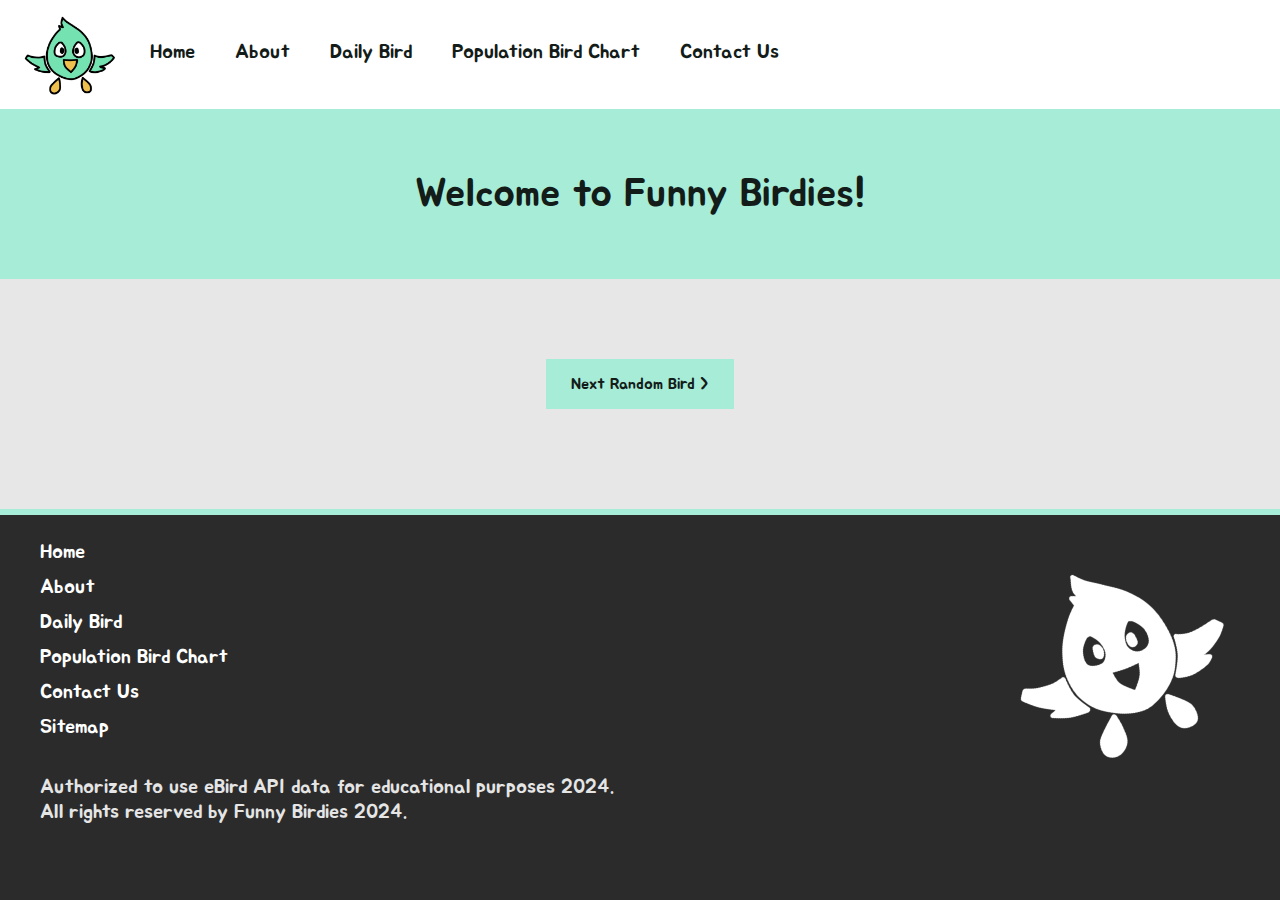
<file: v1.04/index.html>
<!DOCTYPE html>
<html lang="en">
  <head>
    <meta charset="UTF-8">
    <meta name="viewport" content="width=device-width, initial-scale=1.0">
    <meta http-equiv="X-UA-Compatible" content="ie=edge">
    <title>Funny Birdies - Home</title>
    <link rel="stylesheet" href="stylesheet/style.css">
    <link rel="icon" type="image/x-icon" href="assets/birdlogo-nobg-01a.ico">
    <link rel="preconnect" href="https://fonts.googleapis.com">
    <link rel="preconnect" href="https://fonts.gstatic.com" crossorigin>
    <link href="https://fonts.googleapis.com/css2?family=Jua&display=swap" rel="stylesheet">
    <link rel="preconnect" href="https://fonts.googleapis.com">
    <link rel="preconnect" href="https://fonts.gstatic.com" crossorigin>
    <link href="https://fonts.googleapis.com/css2?family=Kanit:ital,wght@0,100;0,200;0,300;0,400;0,500;0,600;0,700;0,800;0,900;1,100;1,200;1,300;1,400;1,500;1,600;1,700;1,800;1,900&display=swap" rel="stylesheet">
    <script src="scripts/fetchName.js" rel="text/javascript"></script>
  </head>
  <body>

    <!-- NOTE - Card layout template -->
    <template id="template-name">
      <div class="card-body">
        <p class="card-title text-ctr clr-dark-grn jua-regular-26"></p>
        <p class="card-title-sci text-ctr clr-midtone-grn jua-regular-16"></p>  
        <img class="card-img text-ctr" src="" alt="">
        <div> 
          <p class="card-location-t clr-dark-grn kanit-medium-16">Observation Location</p>
          <p class="card-location clr-midtone-grn kanit-regular-16"></p>
        </div>
        <div>
          <p class="card-date-t clr-dark-grn kanit-medium-16">Observation Date</p>
          <p class="card-date clr-midtone-grn kanit-regular-16"></p>
        </div>
      </div>
    </template>
    
    <!-- NOTE - Content -->
    <section class="body-styling clr-dark-grn">
    <div class="flex-sty flex-narrow back-clr-white">
      <div class="nav-justify back-clr-white-new">
        <a href="index.html">
          <img class="logo-shaker img-shrink" src="assets/birdlogo-wh-01a.png" alt="logo-link">
        </a>
      </div>
      <ul class="nav-body jua-regular-20">
        <li><a href="#">Home</a></li>
        <li><a href="about.html">About</a></li>
        <li><a href="daily-birds.html">Daily Bird</a></li>
        <li><a href="bird-chart.html">Population Bird Chart</a></li>
        <li><a href="contact.html">Contact Us</a></li>
      </ul>
    </div>
    <h1 class="h1-title jua-regular-40">Welcome to Funny Birdies!</h1>
    <div class="content-body">
      <div class="test-api-2">
        <div id="name-list" class="flex-sty" style="flex-wrap: wrap; justify-content: center;">
          <!-- <div class="card-body">
            <p class="card-title text-ctr clr-dark-grn jua-regular-26">Northern Fantail</p>
            <p class="card-title-sci text-ctr clr-midtone-grn jua-regular-16">Rhipidura rufiventris</p>  
            <img class="card-img text-ctr" src="assets/bird-1.jpg" alt="no-bird">
            <div> 
              <p class="card-location-t clr-dark-grn kanit-medium-16">Observation Location</p>
              <p class="card-location clr-midtone-grn kanit-regular-16">Yard List, Ashgrove</p>
            </div>
            <div>
              <p class="card-date-t clr-dark-grn kanit-medium-16">Observation Date</p>
              <p class="card-date clr-midtone-grn kanit-regular-16">2024-06-12 18:36</p>
            </div>
          </div> -->
        </div>
        <div class="flex-m">
          <button class="btn-style-2 jua-regular-16 clr-dark-grn text-ctr" 
            onclick="fetchBirdData()">Next Random Bird ></button>
        </div>
      </div>
    </div>
      <footer class="jua-regular-20">
        <div class="footer-flex">
          <div class="footer-flex-1">
            <div class="footer-links-bd ">
              <ul class="footer-links-space">
                <li><a class="" href="#">Home</a></li>
                <li><a class="" href="about.html">About</a></li>
                <li><a class="" href="daily-birds.html">Daily Bird</a></li>
                <li><a class="" href="bird-chart.html">Population Bird Chart</a></li>
                <li><a class="" href="contact.html">Contact Us</a></li>
                <li><a class="" href="sitemap.html">Sitemap</a></li>
              </ul>
            </div>
            <div class="footer-copyright">Authorized to use eBird API data for educational purposes 2024. 
              All rights reserved by Funny Birdies 2024.
            </div>
          </div>
          <div class="footer-flex-2">
            <img class="img-shrink-2" src="assets/birdlogo-sil2.png" alt="">
          </div>
      </div>
      </footer>  
    </section>
    <script type="text/javascript"></script>
  </body>
</html>
</file>
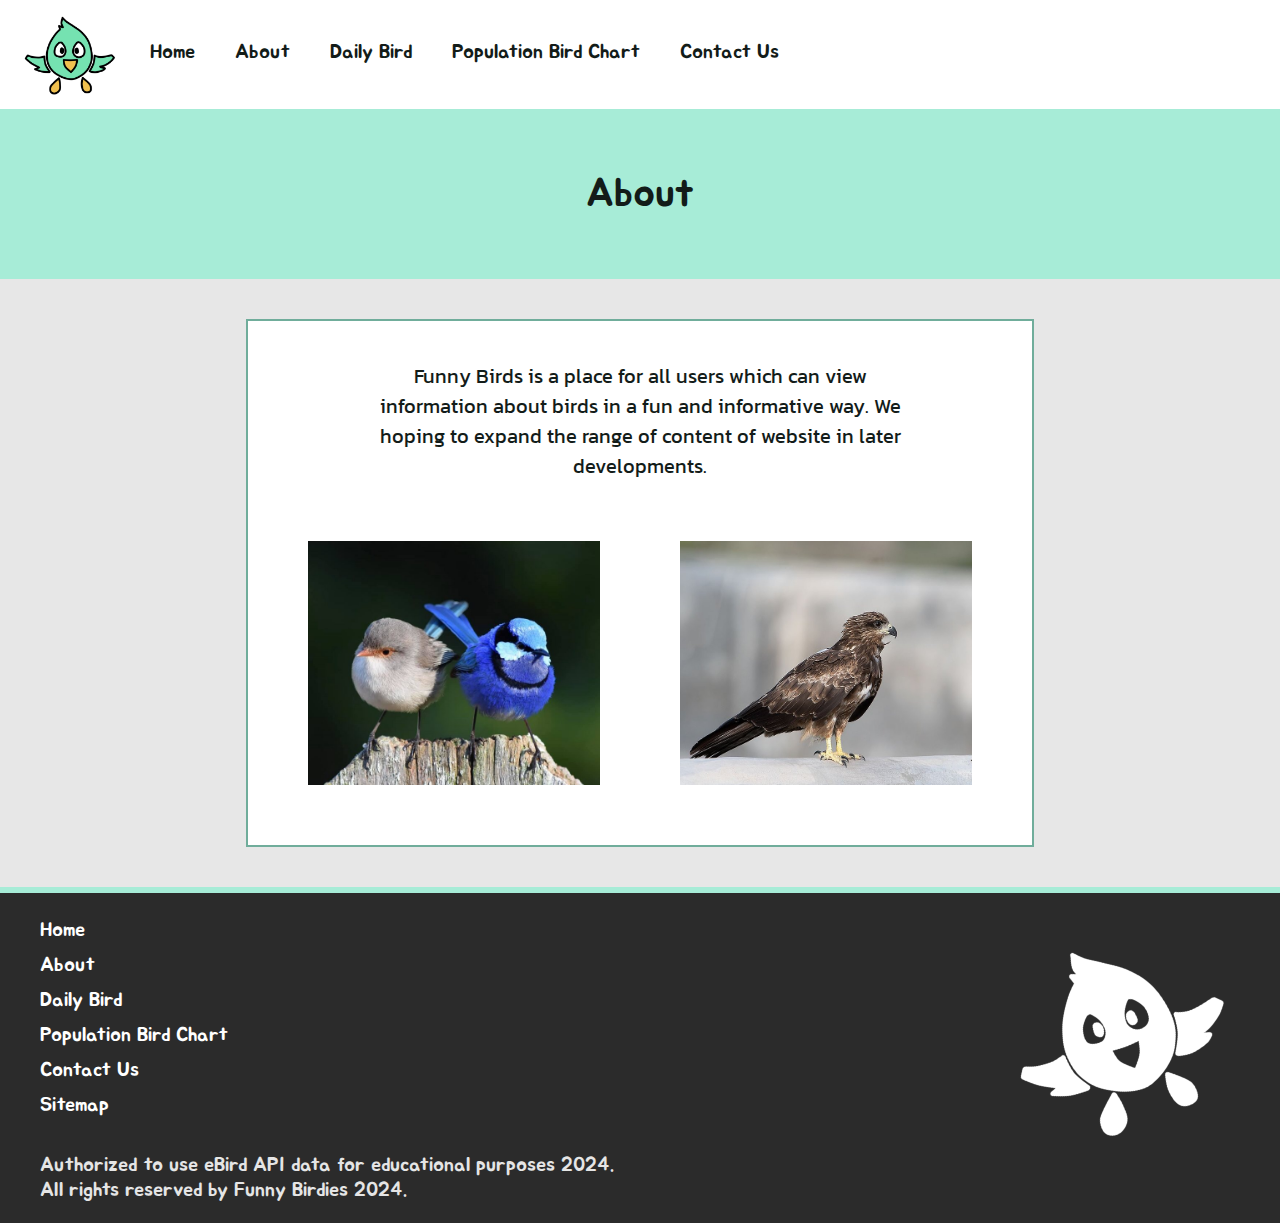
<file: v1.04/about.html>
<!DOCTYPE html>
<html lang="en">
  <head>
    <meta charset="UTF-8">
    <meta name="viewport" content="width=device-width, initial-scale=1.0">
    <meta http-equiv="X-UA-Compatible" content="ie=edge">
    <title>Funny Birdies - About</title>
    <link rel="stylesheet" href="stylesheet/style.css">
    <link rel="icon" type="image/x-icon" href="assets/birdlogo-nobg-01a.ico">
    <link rel="preconnect" href="https://fonts.googleapis.com">
    <link rel="preconnect" href="https://fonts.gstatic.com" crossorigin>
    <link href="https://fonts.googleapis.com/css2?family=Jua&display=swap" rel="stylesheet">
    <link rel="preconnect" href="https://fonts.googleapis.com">
    <link rel="preconnect" href="https://fonts.gstatic.com" crossorigin>
    <link href="https://fonts.googleapis.com/css2?family=Kanit:ital,wght@0,100;0,200;0,300;0,400;0,500;0,600;0,700;0,800;0,900;1,100;1,200;1,300;1,400;1,500;1,600;1,700;1,800;1,900&display=swap" rel="stylesheet">
    <script src="" rel="text/javascript"></script>
  </head>
  <body>

     <!-- NOTE - Content -->
     <section class="body-styling clr-dark-grn">
      <div class="flex-sty flex-narrow back-clr-white">
        <div class="nav-justify back-clr-white-new">
          <a href="index.html">
            <img class="logo-shaker img-shrink" src="assets/birdlogo-wh-01a.png" alt="logo-link">
          </a>
        </div>
        <ul class="nav-body jua-regular-20">
          <li><a href="index.html">Home</a></li>
          <li><a href="#">About</a></li>
          <li><a href="daily-birds.html">Daily Bird</a></li>
          <li><a href="bird-chart.html">Population Bird Chart</a></li>
          <li><a href="contact.html">Contact Us</a></li>
        </ul>
      </div>
      <h1 class="h1-title jua-regular-40">About</h1>
      <div class="content-body">
        <div class="test-api">
          <p style="padding: 20px 100px 20px 100px;" class="kanit-regular-20 clr-dark-grn text-ctr">
            Funny Birds is a place for all users which can view information about birds in a fun and informative way. 
            We hoping to expand the range of content of website in later developments. 
          </p>
          <div class="flex-sty flex-justify">
            <div style=" padding: 40px 40px 40px 40px; width: 350px; " >
              <img class="text-ctr" style="width: 100%; height: 100%;" src="assets/bird-img-2.jpg" alt="bird-animal-1">
            </div>
            <div style=" padding: 40px 40px 40px 40px; width: 350px; " >
              <img class="text-ctr" style="width: 100%; height: 100%;" src="assets/bird-img-1.jpg" alt="bird-animal-2">
            </div>            
          </div>
        </div>
      </div>
        <footer class="jua-regular-20">
          <div class="footer-flex">
            <div class="footer-flex-1">
              <div class="footer-links-bd ">
                <ul class="footer-links-space">
                  <li><a class="" href="index.html">Home</a></li>
                  <li><a class="" href="#">About</a></li>
                  <li><a class="" href="daily-birds.html">Daily Bird</a></li>
                  <li><a class="" href="bird-chart.html">Population Bird Chart</a></li>
                  <li><a class="" href="contact.html">Contact Us</a></li>
                  <li><a class="" href="sitemap.html">Sitemap</a></li>
                </ul>
              </div>
              <div class="footer-copyright">Authorized to use eBird API data for educational purposes 2024. 
                All rights reserved by Funny Birdies 2024.
              </div>
            </div>
            <div class="footer-flex-2">
              <img class="img-shrink-2" src="assets/birdlogo-sil2.png" alt="">
            </div>
        </div>
        </footer>    
      </section>
  </body>
</html>
</file>
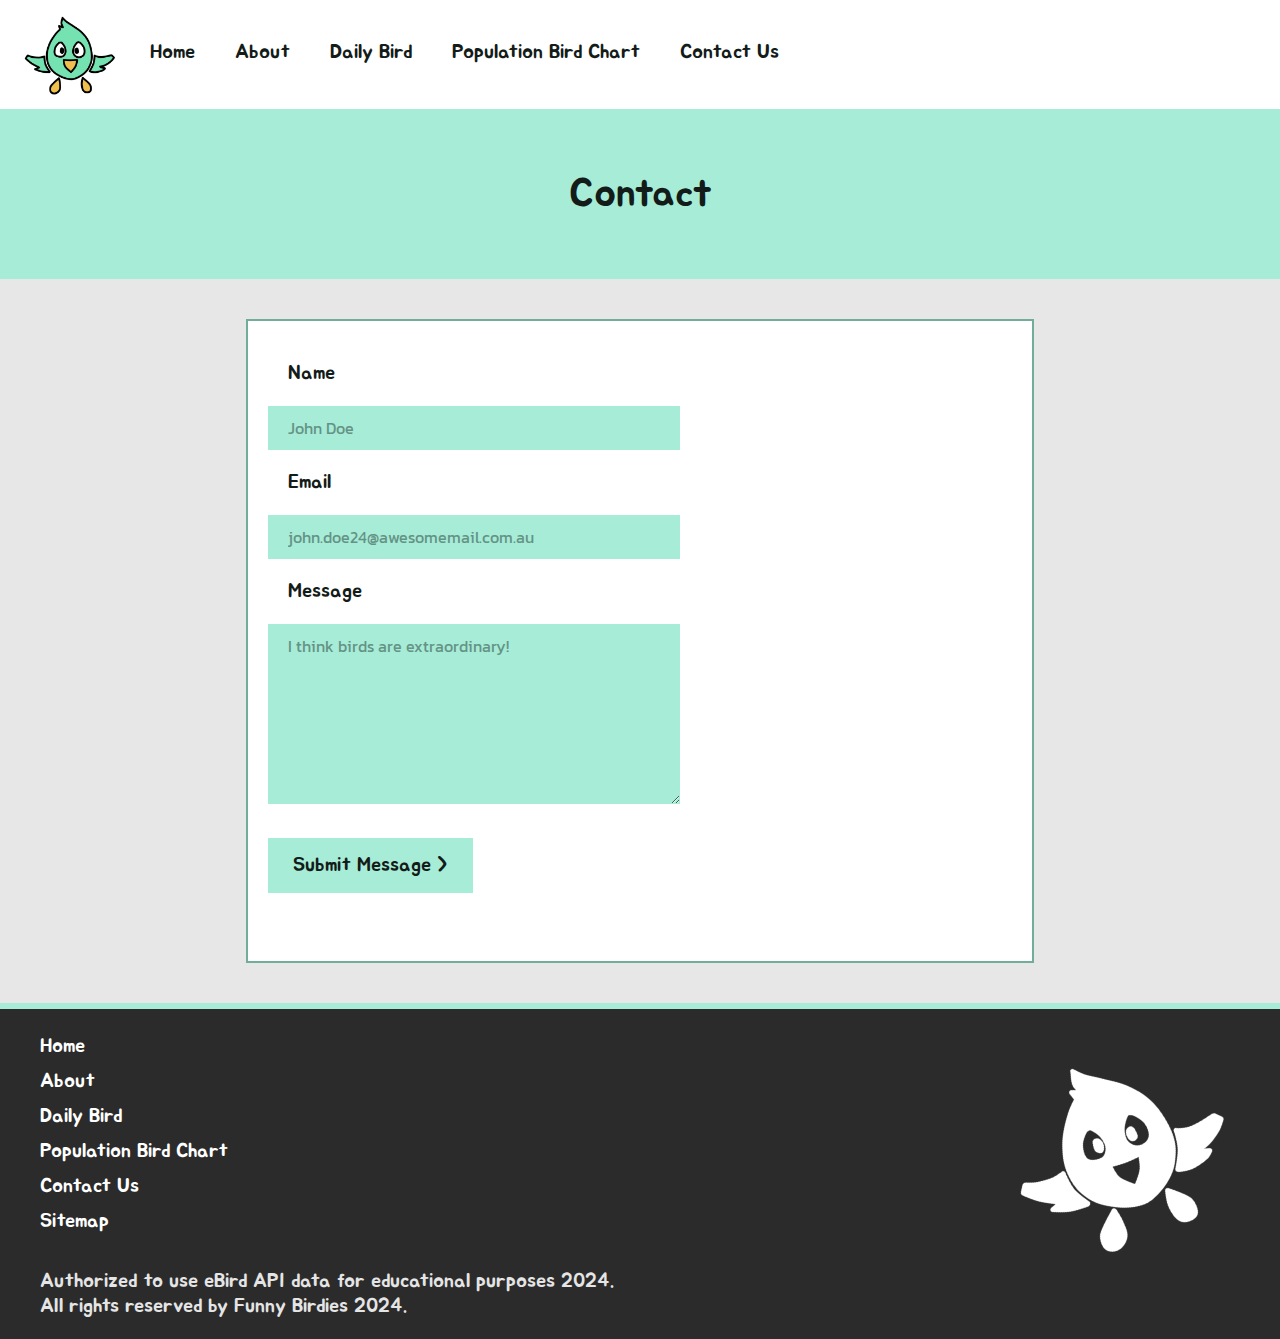
<file: v1.04/contact.html>
<!DOCTYPE html>
<html lang="en">
  <head>
    <meta charset="UTF-8">
    <meta name="viewport" content="width=device-width, initial-scale=1.0">
    <meta http-equiv="X-UA-Compatible" content="ie=edge">
    <title>Funny Birdies - Contact</title>
    <link rel="stylesheet" href="stylesheet/style.css">
    <link rel="icon" type="image/x-icon" href="assets/birdlogo-nobg-01a.ico">
    <link rel="preconnect" href="https://fonts.googleapis.com">
    <link rel="preconnect" href="https://fonts.gstatic.com" crossorigin>
    <link href="https://fonts.googleapis.com/css2?family=Jua&display=swap" rel="stylesheet">
    <link rel="preconnect" href="https://fonts.googleapis.com">
    <link rel="preconnect" href="https://fonts.gstatic.com" crossorigin>
    <link href="https://fonts.googleapis.com/css2?family=Kanit:ital,wght@0,100;0,200;0,300;0,400;0,500;0,600;0,700;0,800;0,900;1,100;1,200;1,300;1,400;1,500;1,600;1,700;1,800;1,900&display=swap" rel="stylesheet">
  </head>
  <body>

    <!-- NOTE - Content -->
    <section class="body-styling clr-dark-grn">
    <div class="flex-sty flex-narrow back-clr-white">
      <div class="nav-justify back-clr-white-new">
        <a href="index.html">
          <img class="logo-shaker img-shrink" src="assets/birdlogo-wh-01a.png" alt="logo-link">
        </a>
      </div>
      <ul class="nav-body jua-regular-20">
        <li><a href="index.html">Home</a></li>
        <li><a href="about.html">About</a></li>
        <li><a href="daily-birds.html">Daily Bird</a></li>
        <li><a href="bird-chart.html">Population Bird Chart</a></li>
        <li><a href="#">Contact Us</a></li>
      </ul>
    </div>
    <h1 class="h1-title jua-regular-40 clr-dark-grn">Contact</h1>
    <div class="content-body">
      <div style="display: flex;" class="test-api">
        <form style="  width: 50%; height: 600px;">
          <div>
            <p class="contacts-title jua-regular-20 clr-dark-grn">Name</p>
          </div>
          <div>
            <input class="contacts-input kanit-regular-16 clr-dark-grn" type="text" placeholder="John Doe"> 
          </div>
          <div>
            <p class="contacts-title jua-regular-20 clr-dark-grn">Email</p>
          </div>
          <div>
            <input class="contacts-input kanit-regular-16 clr-dark-grn" type="email" placeholder="john.doe24@awesomemail.com.au" pattern="/^([a-zA-Z0-9_\.\-])+\@(([a-zA-Z0-9\-])+\.)+([a-zA-Z0-9]{2,4})+$/;">
          </div>
          <div>
            <p class="contacts-title jua-regular-20 clr-dark-grn">Message</p>
          </div>
          <div>
            <textarea class="contacts-input-long kanit-regular-16 clr-dark-grn" type="text" placeholder="I think birds are extraordinary!"></textarea>
          </div>
          <div style="margin: 30px 0px 0px 0px;">
            <button type="submit" class="btn-style-2 jua-regular-20 clr-dark-grn text-ctr">Submit Message ></button>
          </div>
        </form>
        <div style="width: 50%; height: 600px;">
          <!-- <p>Flex box 2</p> -->
        </div>
      </div>
    </div>
      <footer class="jua-regular-20">
        <div class="footer-flex">
          <div class="footer-flex-1">
            <div class="footer-links-bd ">
              <ul class="footer-links-space">
                <li><a class="" href="index.html">Home</a></li>
                <li><a class="" href="about.html">About</a></li>
                <li><a class="" href="daily-birds.html">Daily Bird</a></li>
                <li><a class="" href="bird-chart.html">Population Bird Chart</a></li>
                <li><a class="" href="#">Contact Us</a></li>
                <li><a class="" href="sitemap.html">Sitemap</a></li>
              </ul>
            </div>
            <div class="footer-copyright">Authorized to use eBird API data for educational purposes 2024. 
              All rights reserved by Funny Birdies 2024.
            </div>
          </div>
          <div class="footer-flex-2">
            <img class="img-shrink-2" src="assets/birdlogo-sil2.png" alt="">
          </div>
      </div>
      </footer> 
    </section>
    <script type="text/javascript"></script>
  </body>
</html>
</file>
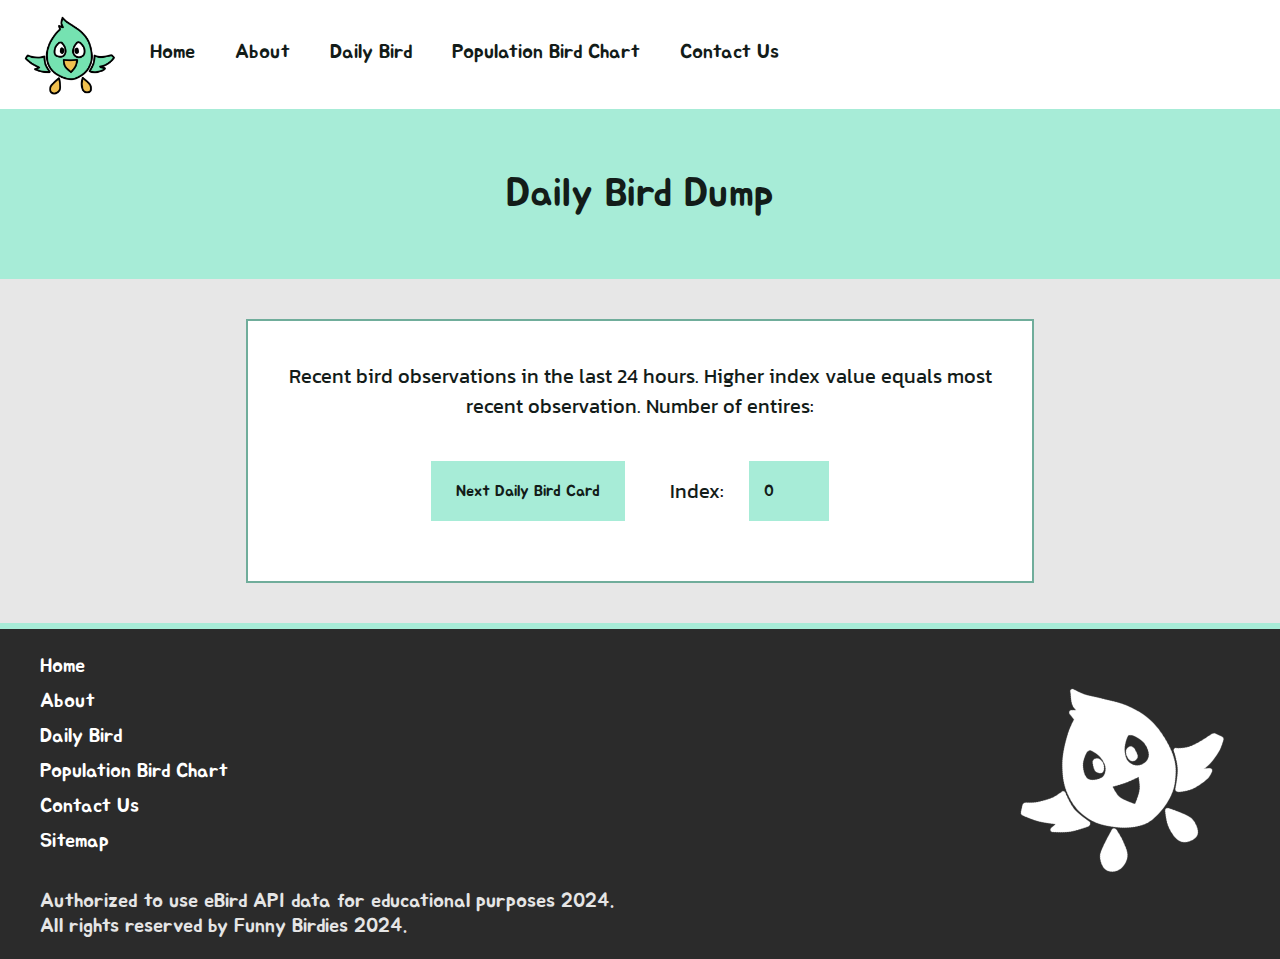
<file: v1.04/daily-birds.html>
<!DOCTYPE html>
<html lang="en">
  <head>
    <meta charset="UTF-8">
    <meta name="viewport" content="width=device-width, initial-scale=1.0">
    <meta http-equiv="X-UA-Compatible" content="ie=edge">
    <title>Funny Birdies - Daily Birds</title>
    <link rel="stylesheet" href="stylesheet/style.css">
    <link rel="icon" type="image/x-icon" href="assets/birdlogo-nobg-01a.ico">
    <link rel="preconnect" href="https://fonts.googleapis.com">
    <link rel="preconnect" href="https://fonts.gstatic.com" crossorigin>
    <link href="https://fonts.googleapis.com/css2?family=Jua&display=swap" rel="stylesheet">
    <link rel="preconnect" href="https://fonts.googleapis.com">
    <link rel="preconnect" href="https://fonts.gstatic.com" crossorigin>
    <link href="https://fonts.googleapis.com/css2?family=Kanit:ital,wght@0,100;0,200;0,300;0,400;0,500;0,600;0,700;0,800;0,900;1,100;1,200;1,300;1,400;1,500;1,600;1,700;1,800;1,900&display=swap" rel="stylesheet">
    <script src="scripts/fetchDaily.js" rel="text/javascript"></script>
  </head>
  <body>

    <!-- NOTE - Card layout template -->
    <template id="template-daily">
      <div style="border: solid 2px black" class="card-body">
        <p class="card-title text-ctr clr-dark-grn jua-regular-26"></p>
        <p class="card-title-sci text-ctr clr-midtone-grn jua-regular-16"></p>  
        <img class="card-img text-ctr" src="assets/no-img-01.jpg" alt="no-bird">
        <div> 
          <p class="card-location-t clr-dark-grn kanit-medium-16">Observation Location</p>
          <p class="card-location clr-midtone-grn kanit-regular-16"></p>
        </div>
        <div>
          <p class="card-date-t clr-dark-grn kanit-medium-16">Observation Date</p>
          <p class="card-date clr-midtone-grn kanit-regular-16"></p>
        </div>
      </div>
    </template>
    
    <!-- NOTE - Content -->
    <section class="body-styling clr-dark-grn">
      <div class="flex-sty flex-narrow back-clr-white">
        <div class="nav-justify back-clr-white-new">
          <a href="index.html">
            <img class="logo-shaker img-shrink" src="assets/birdlogo-wh-01a.png" alt="logo-link">
          </a>
        </div>
        <ul class="nav-body jua-regular-20">
          <li><a href="index.html">Home</a></li>
          <li><a href="about.html">About</a></li>
          <li><a href="#">Daily Bird</a></li>
          <li><a href="bird-chart.html">Population Bird Chart</a></li>
          <li><a href="contact.html">Contact Us</a></li>
        </ul>
      </div>
      <h1 class="h1-title jua-regular-40 clr-dark-grn">Daily Bird Dump</h1>
      <div class="content-body">
        <div class="test-api">
          <p style="padding: 20px 20px 20px 20px;" class=" kanit-regular-20 text-ctr">Recent bird observations in the last 24 hours. Higher index value equals most recent observation. Number of entires: <span class="kanit-regular-20 clr-dark-grn" id="entries-num"></span></p>
          <div class="flex-m">
            <button class="btn-style-2 jua-regular-16 clr-dark-grn text-ctr" onclick="fetchDailyBirdData()">Next Daily Bird Card</button> 
            <p class="index-title kanit-regular-20 clr-dark-grn">Index:</p>
            <input id="index-daily" class="inpu-style jua-regular-16 clr-dark-grn" type="number" value="0">
          </div>
          <div style="display: flex; flex-wrap: wrap; justify-content: center;" id="daily-list">
          </div>
        </div>
      </div>
      <footer class="jua-regular-20">
        <div class="footer-flex">
          <div class="footer-flex-1">
            <div class="footer-links-bd ">
              <ul class="footer-links-space">
                <li><a class="" href="index.html">Home</a></li>
                <li><a class="" href="about.html">About</a></li>
                <li><a class="" href="#">Daily Bird</a></li>
                <li><a class="" href="bird-chart.html">Population Bird Chart</a></li>
                <li><a class="" href="contact.html">Contact Us</a></li>
                <li><a class="" href="sitemap.html">Sitemap</a></li>
              </ul>
            </div>
            <div class="footer-copyright">Authorized to use eBird API data for educational purposes 2024. 
              All rights reserved by Funny Birdies 2024.
            </div>
          </div>
          <div class="footer-flex-2">
            <img class="img-shrink-2" src="assets/birdlogo-sil2.png" alt="">
          </div>
      </div>
      </footer> 
    </section>
    <script></script>
  </body>
</html>
</file>
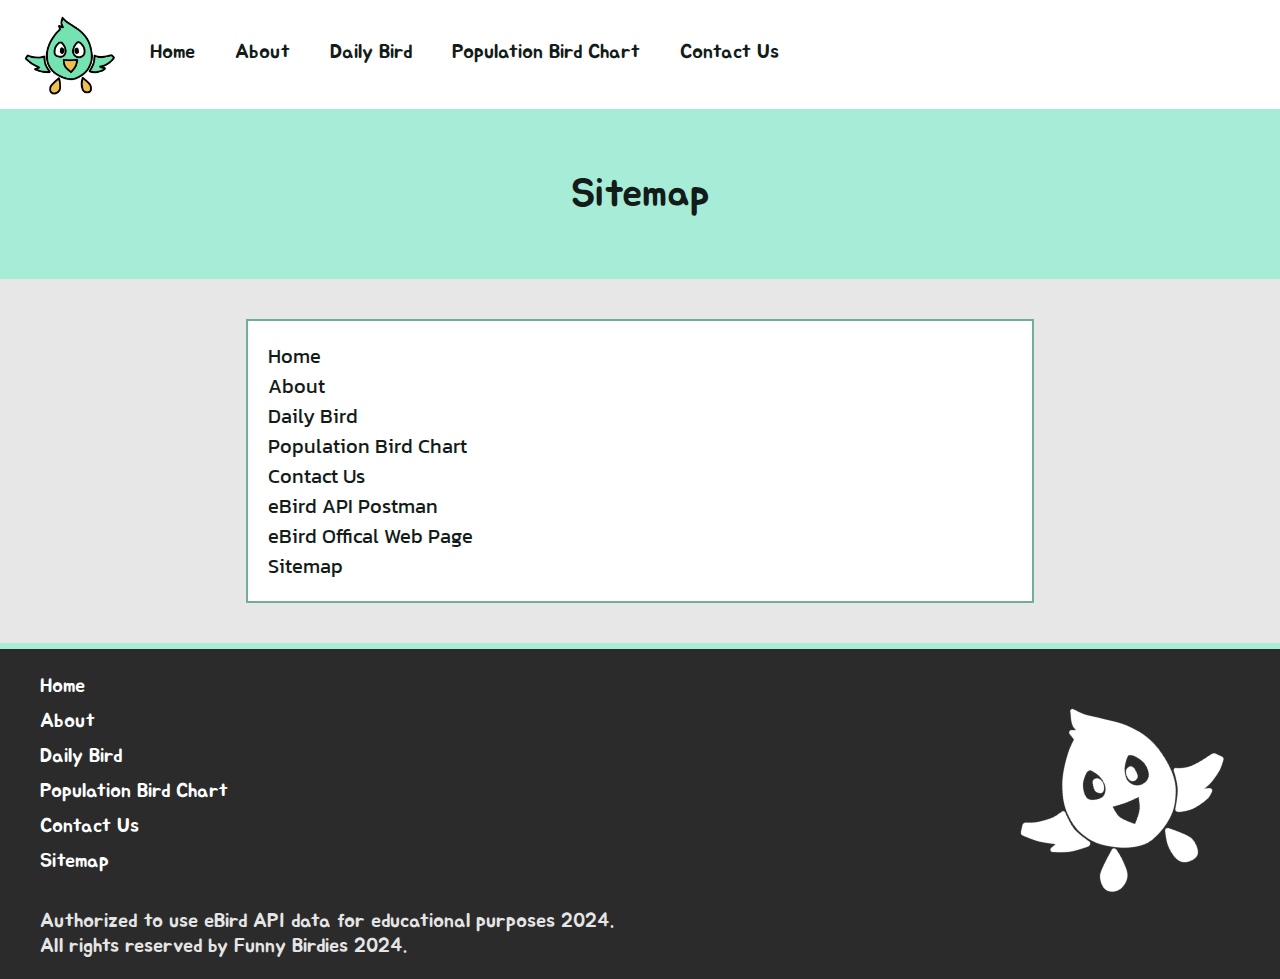
<file: v1.04/sitemap.html>
<!DOCTYPE html>
<html lang="en">
  <head>
    <meta charset="UTF-8">
    <meta name="viewport" content="width=device-width, initial-scale=1.0">
    <meta http-equiv="X-UA-Compatible" content="ie=edge">
    <title>Funny Birdies - Sitemap</title>
    <link rel="stylesheet" href="stylesheet/style.css">
    <link rel="icon" type="image/x-icon" href="assets/birdlogo-nobg-01a.ico">
    <link rel="preconnect" href="https://fonts.googleapis.com">
    <link rel="preconnect" href="https://fonts.gstatic.com" crossorigin>
    <link href="https://fonts.googleapis.com/css2?family=Jua&display=swap" rel="stylesheet">
    <link rel="preconnect" href="https://fonts.googleapis.com">
    <link rel="preconnect" href="https://fonts.gstatic.com" crossorigin>
    <link href="https://fonts.googleapis.com/css2?family=Kanit:ital,wght@0,100;0,200;0,300;0,400;0,500;0,600;0,700;0,800;0,900;1,100;1,200;1,300;1,400;1,500;1,600;1,700;1,800;1,900&display=swap" rel="stylesheet">
  </head>
  <body>

    <!-- NOTE - Content -->
    <section class="body-styling clr-dark-grn">
      <div class="flex-sty flex-narrow back-clr-white">
        <div class="nav-justify back-clr-white-new">
          <a href="index.html">
            <img class="logo-shaker img-shrink" src="assets/birdlogo-wh-01a.png" alt="logo-link">
          </a>
        </div>
        <ul class="nav-body jua-regular-20">
          <li><a href="index.html">Home</a></li>
          <li><a href="about.html">About</a></li>
          <li><a href="daily-birds.html">Daily Bird</a></li>
          <li><a href="bird-chart.html">Population Bird Chart</a></li>
          <li><a href="contact.html">Contact Us</a></li>
        </ul>
      </div>
    <h1 class="h1-title jua-regular-40 clr-dark-grn">Sitemap</h1>
    <div class="content-body">
      <div class="test-api">
        <ul class="kanit-regular-20">
          <li><a class="clr-dark-grn" href="index.html">Home</a></li>
          <li><a class="clr-dark-grn" href="about.html">About</a></li>
          <li><a class="clr-dark-grn" href="daily-birds.html">Daily Bird</a></li>
          <li><a class="clr-dark-grn" href="bird-chart.html">Population Bird Chart</a></li>
          <li><a class="clr-dark-grn" href="contact.html">Contact Us</a></li>
          <li><a class="clr-dark-grn" href="https://documenter.getpostman.com/view/664302/S1ENwy59#20fb2c3b-ee7f-49ae-a912-9c3f16a40397">eBird API Postman</a></li>
          <li><a class="clr-dark-grn" href="https://ebird.org/home">eBird Offical Web Page</a></li>
          <li><a class="clr-dark-grn" href="#">Sitemap</a></li>
        </ul>
      </div>
    </div>
    <footer class="jua-regular-20">
      <div class="footer-flex">
        <div class="footer-flex-1">
          <div class="footer-links-bd ">
            <ul class="footer-links-space">
              <li><a class="" href="index.html">Home</a></li>
              <li><a class="" href="about.html">About</a></li>
              <li><a class="" href="daily-birds.html">Daily Bird</a></li>
              <li><a class="" href="bird-chart.html">Population Bird Chart</a></li>
              <li><a class="" href="contact.html">Contact Us</a></li>
              <li><a class="" href="#">Sitemap</a></li>
            </ul>
          </div>
          <div class="footer-copyright">Authorized to use eBird API data for educational purposes 2024. 
            All rights reserved by Funny Birdies 2024.
          </div>
        </div>
        <div class="footer-flex-2">
          <img class="img-shrink-2" src="assets/birdlogo-sil2.png" alt="">
        </div>
    </div>
    </footer>   
    </section>
    <script type="text/javascript"></script>
  </body>
</html>
</file>
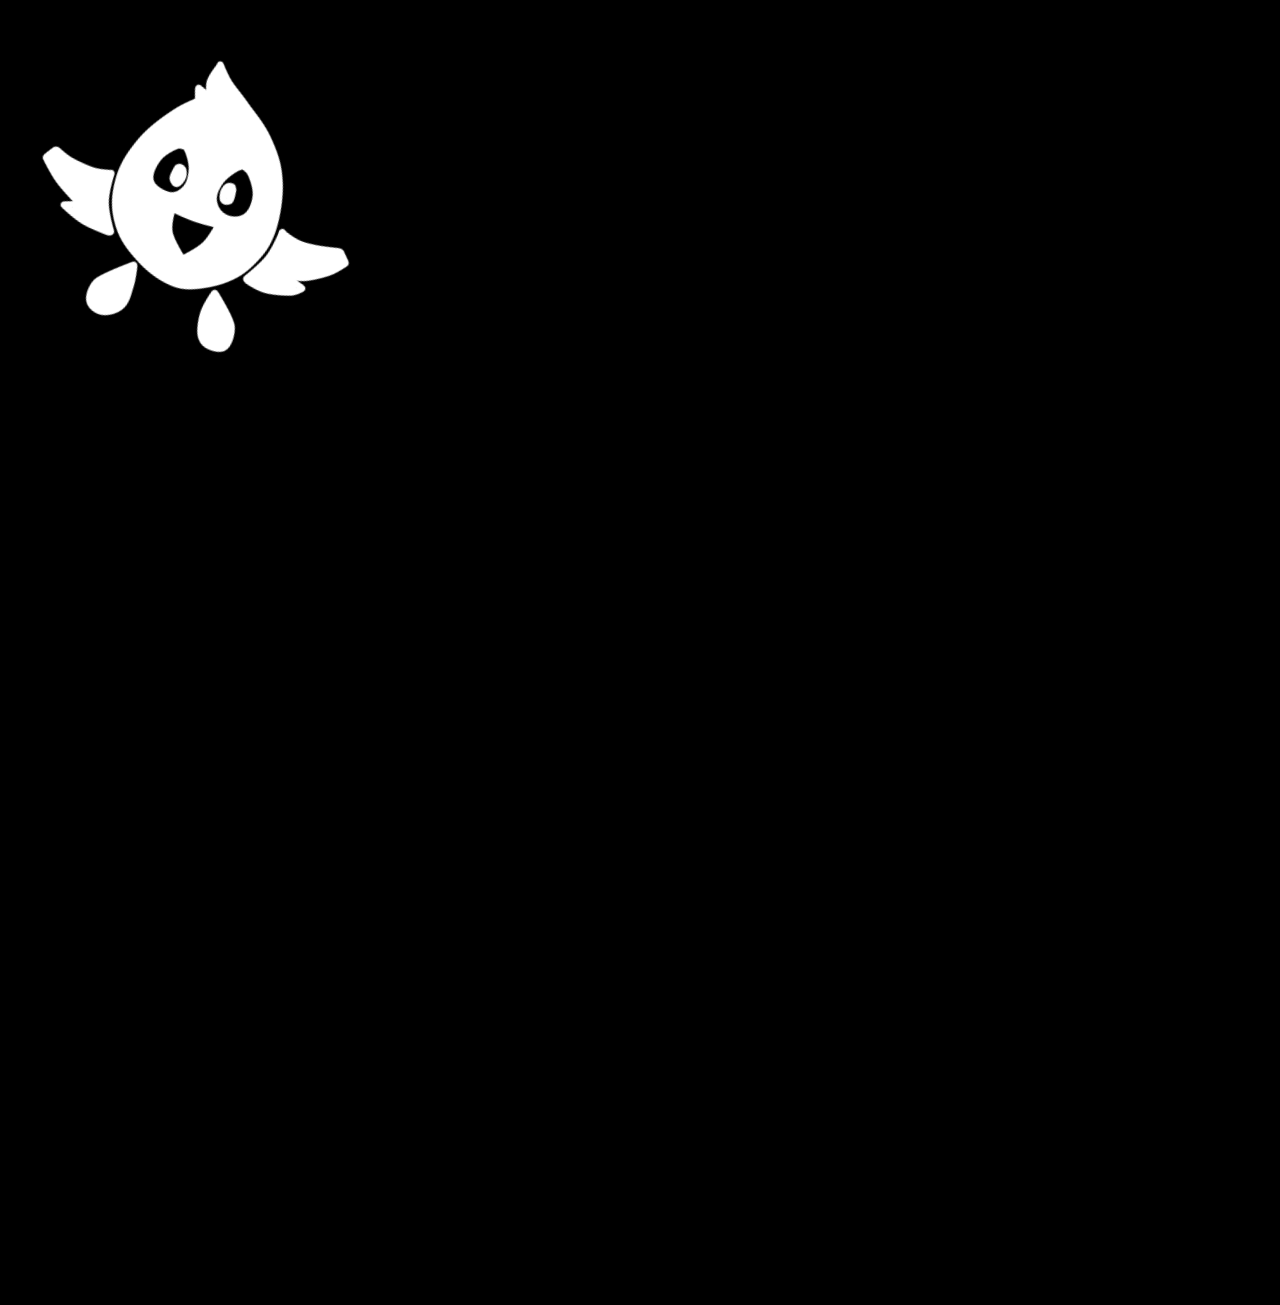
<file: v1.04/test1.html>
<!DOCTYPE html>
<html lang="en">
  <head>
    <meta charset="UTF-8">
    <meta name="viewport" content="width=device-width, initial-scale=1.0">
    <meta http-equiv="X-UA-Compatible" content="ie=edge">
    <title>Testing Unit 1</title>
    <link rel="stylesheet" href="stylesheet/style.css">
    <link rel="icon" type="image/x-icon" href="assets/birdlogo-nobg-01a.ico">
  </head>
  <body>

    <!-- NOTE - Content -->
    <section class="body-sty">
      <div style="background-color: black; height: 145vh;">
        <img style="transform: rotate(20deg); padding: 20px;" src="assets/birdlogo-sil2.png" alt="logo">
      </div>
    </section>
    <script type="text/javascript"></script>
  </body>
</html>
</file>
<file: v1.04/stylesheet/style.css>
html, body, * {
    margin: 0;
    padding: 0;
}

ul {
    list-style-type: none;
}

a {
    text-decoration-style: none;
    text-decoration-line: none;
}

.flex-m {
    display: flex;
    justify-content: center;
    padding: 20px 0px 40px 0px;
}

.flex-sty {
    display: flex;
}

.text-ctr {
    text-align: center;
}

.flex-justify {
    justify-content: center;
}

/* NOTE - Font Sizes */

.jua-regular-16 {
    font-family: "Jua", sans-serif;
    font-weight: 400;
    font-style: normal;
    font-size: 16px;
}

.jua-regular-20 {
    font-family: "Jua", sans-serif;
    font-weight: 400;
    font-style: normal;
    font-size: 20px;
}

.jua-regular-26 {
    font-family: "Jua", sans-serif;
    font-weight: 400;
    font-style: normal;
    font-size: 26px;
}

.jua-regular-40 {
    font-family: "Jua", sans-serif;
    font-weight: 400;
    font-style: normal;
    font-size: 40px;
}

.kanit-regular-40 {
    font-family: "Kanit", sans-serif;
    font-weight: 400;
    font-style: normal;
    font-size: 40px;
}

.kanit-medium-40 {
    font-family: "Kanit", sans-serif;
    font-weight: 500;
    font-style: normal;
    font-size: 40px;
}

.kanit-regular-20 {
    font-family: "Kanit", sans-serif;
    font-weight: 400;
    font-style: normal;
    font-size: 20px;
}

.kanit-regular-16 {
    font-family: "Kanit", sans-serif;
    font-weight: 400;
    font-style: normal;
    font-size: 16px;
}

.kanit-medium-16 {
    font-family: "Kanit", sans-serif;
    font-weight: 500;
    font-style: normal;
    font-size: 16px;
}

/* NOTE - Colour Styles */

.clr-dark-grn{
    color: #131c19;
}

.clr-midtone-grn{
    color: #70ad9b;
}

.clr-light-grn{
    color: #a7ecd7;
}

.back-clr-white{
    background-color: #ffffff;
}

/* NOTE - Header, title styles */

.h1-title {
    background-color: #a7ecd7;
    text-align: center;
    padding: 60px 10px 60px 10px;
}

.h2-title {
    text-align: center;
    padding: 20px;
}

.nav-body {
    display: flex;
    /* justify-content: end;
    width: 100%; */
}

.nav-body a {
    color: #131c19;
}

.nav-body a:hover {
    color: #70ad9b;
    transition: 400ms;
}

.nav-body > li {
    padding: 0px 20px 0px 20px;
    margin: 40px 0px 40px 0px;
}

.nav-container {
    width: 100%;
}

.btn-style {
    padding: 8px;
    background-color: #a7ecd7;
    border: none;
    cursor: pointer;
}

/* NEW - Button Style*/

.btn-style-2 {
    padding: 15px 25px 15px 25px;
    background-color: #a7ecd7;
    border: none;
    cursor: pointer;
}

.btn-style-2:hover {
    padding: 15px 25px 15px 25px;
    background-color: #131c19;
    color: #a7ecd7;
    transition: 400ms;
    border: none;
    cursor: pointer;
}

.inpu-style {
    padding: 15px 15px 15px 15px;
    background-color: #a7ecd7;
    border: none;
    width: 50px;
    margin: 0px 20px 0px 0px;
}

.index-title {
    padding: 15px 25px 15px 25px;
    margin: 0px 0px 0px 20px;
    border: none;
}

.content-body {
    padding: 20px;
    display: flex;
    flex-direction: column;
    align-items: center;
    background-color: #e7e7e7;
    height: 100%;
}

.test-api {
    background-color: #ffffff;
    margin: 20px 0px 20px 0px;
    width: 60%;
    border: #70ad9b solid 2px;
    padding: 20px;
}

.test-api-2 {
    margin: 20px 0px 20px 0px;
    width: 100%;
    padding: 20px;
}

/* NOTE - Card Styling*/ 

.card-body {
    background-color: #ffffff;
    padding: 20px;
    width: 250px;
    margin: 10px 10px 10px 10px;
}

.card-title {
    padding: 10px 20px 10px 20px;
}

.card-title-sci {
    padding: 0px 20px 30px 20px;
}

.card-location-t {
    padding: 20px 0px 0px 0px;
}

.card-location {
    padding: 5px 0px 0px 0px;
}

.card-date-t {
    padding: 20px 0px 0px 0px;
}

.card-date {
    padding: 5px 0px 0px 0px;
}

.card-img {
  width: 100%;
}

.white-clr {
    background-color: #ffffff;
}

.img-shrink {
    width: 100px;
    height: 100px;
    margin: 5px 10px 0px 20px;
}

.img-shrink-2 {
    width: 240px;
    height: 240px;
    transform: rotate(-20deg);
    /* margin-left: 500px; */
}


.contacts-input-long {
    width: 100%;
    border-color: unset; 
    border-width: 0px; 
    border-style: inset;
    background-color: #a7ecd7;
    padding: 10px 20px 10px 20px;
    height: 160px;
    text-align: start;
} 

.contacts-input {
    width: 100%;
    border-color: unset; 
    border-width: 0px; 
    border-style: inset;
    background-color: #a7ecd7;
    padding: 10px 20px 10px 20px;
}

::placeholder {
    color: #649385;
    opacity: 1; 
  }
  
::-ms-input-placeholder { /* Edge 12-18 */
    color: #70ad9b;
}

.contacts-title {
    padding: 20px 20px 20px 20px;
}

/* //NOTE - eChart Page Styling*/

.chart-sty {
    /* background-color: aliceblue;  */
    width: 800px;
    height:400px;
    margin: 10px 10px 10px 10px;
}

/* NOTE - Animations */ 

.logo-shaker:hover {
    animation: shake 0.5s;
    /* animation-iteration-count: infinite; */
}
  
/* @keyframes shake {
    0% { transform: rotate(0deg);}
    25% { transform: rotate(2deg);}
    50% { transform: rotate(0deg);}
    75% { transform: rotate(2deg);}
    100% { transform: rotate(0deg);}
} */

@keyframes shake {
    0% { transform: rotate(0deg); }
    10% { transform: rotate(1deg); }
    20% { transform: rotate(3deg); }
    30% { transform: rotate(3deg); }
    40% { transform: rotate(1deg); }
    50% { transform: rotate(0deg); }
    60% { transform: rotate(-1deg); }
    70% { transform: rotate(-3deg); }
    80% { transform: rotate(-3deg); }
    90% { transform: rotate(-1deg); }
    100% { transform: rotate(0deg); }
}

.footer-links-bd a {
    color: #ffffff;
}

.footer-links-space > li {
    padding: 5px 0px 5px 0px;
}

.footer-copyright {
    color: #e5e5e5;
    padding: 30px 0px 0px;
}

.footer-flex {
    display: flex;
}

.footer-flex-1 {
    width: 100%;
}

.footer-flex-2 {
    display: flex;
    justify-content: right;
    width: 100%;
}

footer {
    background-color: #2b2b2b;
    border-top: 6px solid #a7ecd7;
    padding: 20px 40px 20px 40px;
    /* width: 100%; */
}

/* NOTE - Media Queries */ 

@media only screen and (min-width: 1440px) {
    body {
        background-color: #2b2b2b;
    }
}

@media only screen and (min-width: 780px) {
    body {
        background-color: #2b2b2b;
    }
}

@media only screen and (max-width: 500px) {
    body {
        background-color: #2b2b2b;
    }

    .flex-narrow {
        display: flex;
        flex-direction: column;
    }

    .back-clr-white{
        background-color: unset;
    }

    .back-clr-white-new{
        background-color: #ffffff;
    }

    .nav-justify {
        display: flex;
        justify-content: center;
        padding: 30px 0px 30px 0px;
        width: 100%;
    }

    .nav-body {
        display: inline-flex;
        flex-direction: column;
    }
    
    .nav-body a {
        color: #ffffff;
    }
    
    .nav-body a:hover {
        color: #70ad9b;
        transition: 400ms;
    }
    
    .nav-body > li {
        padding: 0px 20px 0px 20px;
        margin: 20px 0px 20px 0px;
    }

    .footer-links-bd a {
        color: #ffffff;
    }
    
    .footer-links-space > li {
        padding: 5px 0px 5px 0px;
    }
    
    .footer-copyright {
        color: #e5e5e5;
        padding: 30px 0px 0px;
    }

    .footer-flex {
        display: flex;
        flex-direction: column;
    }

    .footer-flex-1 {
        width: 100%;
    }

    .footer-flex-2 {
        display: flex;
        justify-content: center;
        width: 100%;
    }

    .img-shrink-2 {
        width: 240px;
        height: 240px;
        transform: rotate(-20deg);
        /* margin-left: 500px; */
    }
    
    footer {
        background-color: #2b2b2b;
        border-top: 6px solid #a7ecd7;
        padding: 20px 40px 20px 40px;
        /* width: 100%; */
    }
    
}
</file>
